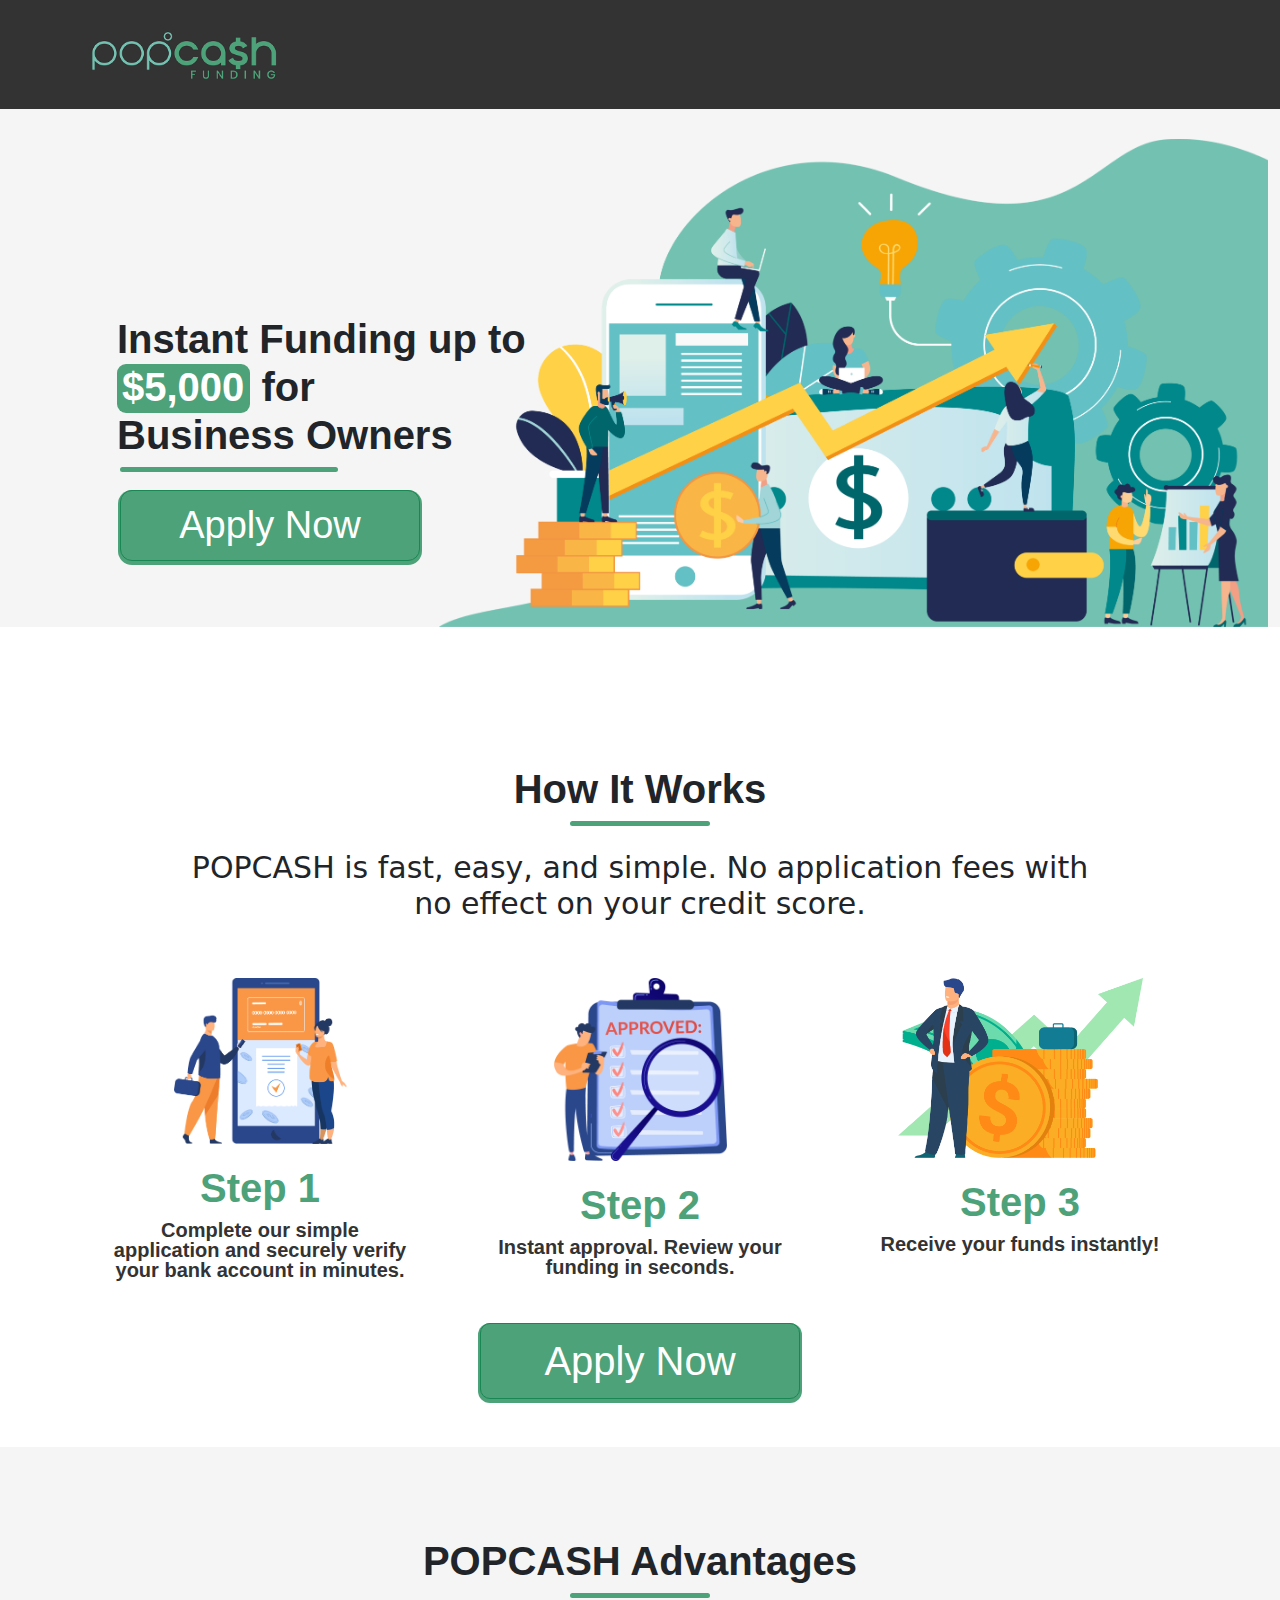
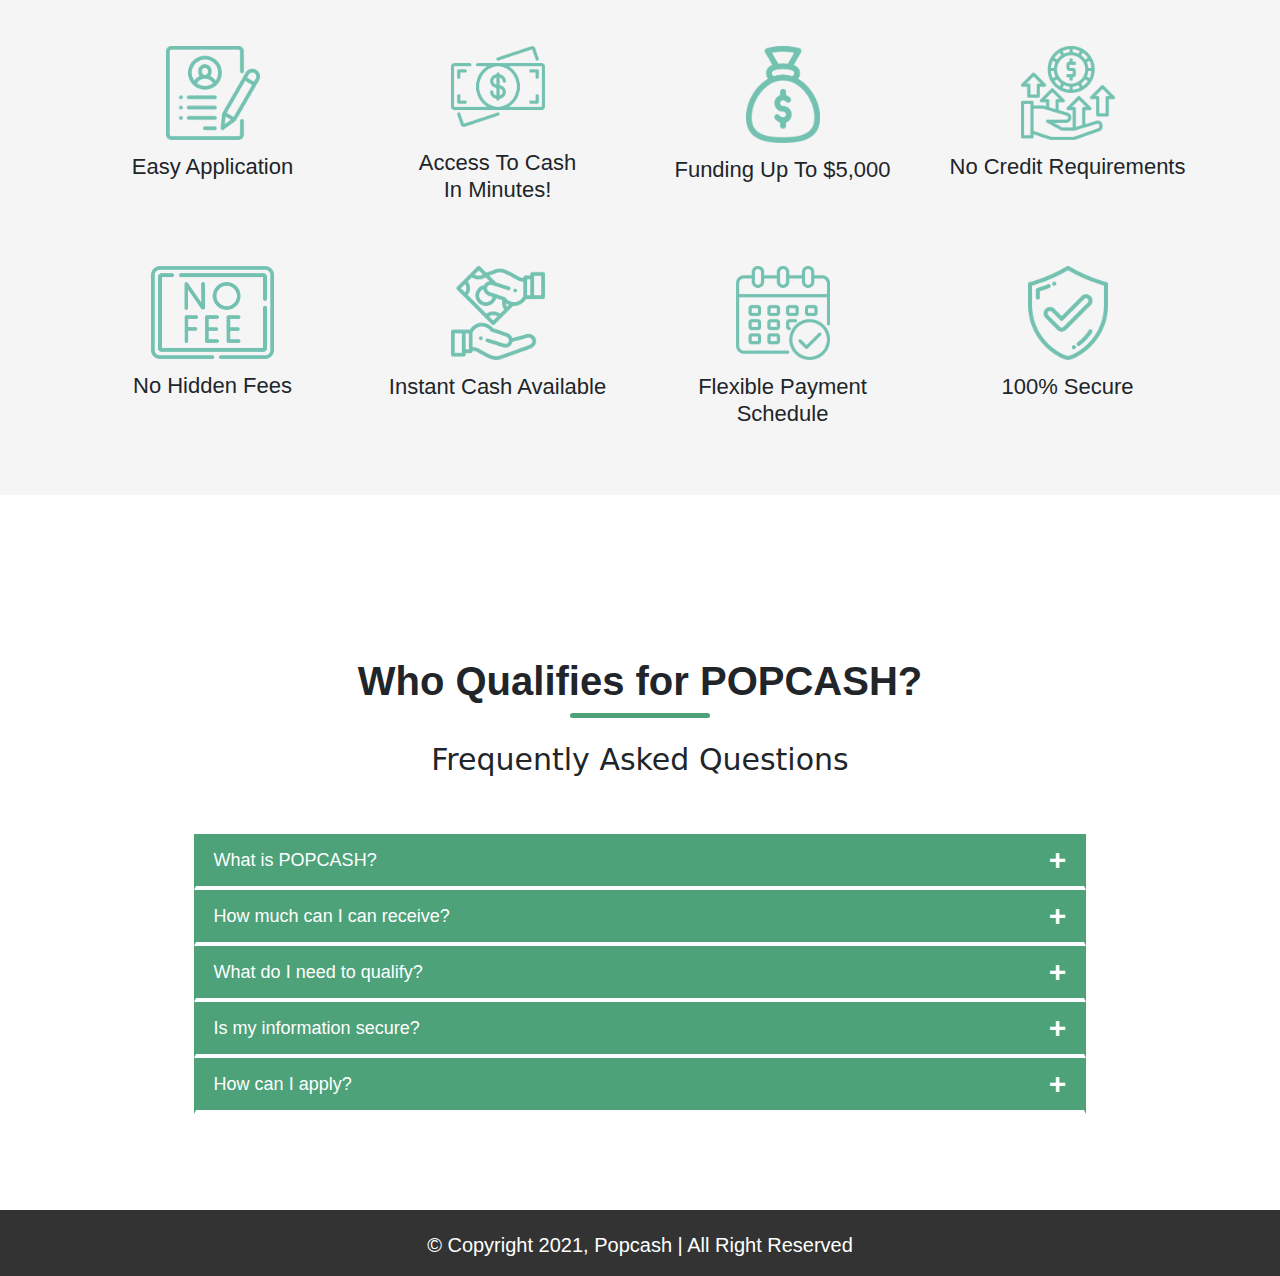
<file: index.html>
<!DOCTYPE html>
<html lang="en">
<head>
    <meta charset="UTF-8">
    <meta http-equiv="X-UA-Compatible" content="IE=edge">
    <meta name="viewport" content="width=device-width, initial-scale=1.0">
    <link rel="stylesheet" href="css/bootstrap-5/css/bootstrap.min.css">
    <link rel="stylesheet" href="css/style.css">
    <link rel="icon" href="./assets/images/Asset 2@4x.png">
    <title>PopCash</title>
</head>
<body>
    <section id="topbar">
        <div class="container">
<img src="./assets/images/animated-logo.gif"  class="imghead" alt="">
        </div>
    </section>

    <section id="hero">
<div class="container-fluid">
    <div class="row">

    <div class="col-xs-12 col-sm-12 col-md-4">

        <div class="title">
            <h1 class="h2a">Instant Funding up to <br> <span class="bac">$5,000</span> for <br>
                Business Owners   </h1>
                <div class="bline"></div>
                <button type="button" class="btn btn-success" id="btna">Apply Now</button>

        </div>
    </div>
    <div class="col-xs-12 col-sm-12 col-md-8">
<img src="./assets/images/Asset 1@4x.png" id="imga" class="img-fluid" alt="">
    </div>
</div>

</div>
    </section>
<br>
<br>
    <section id="Work">
<h1 class="subhead">How It Works</h1>
<div class="blinea"></div>    
<h6 class="subtt">POPCASH is fast, easy, and simple. No application fees with <br>
    no effect on your credit score.</h6>
    <br>
    <br>

    <div class="container">
        <div class="row">
            <div class="col-xs-12 col-sm-12 col-md-4 text-center">
<img src="./assets/images/Asset 5@4x.png" class="wimg" alt="">
<h1 class="h2w">Step 1</h1>
<p class="ssb">Complete our simple <br>
    application and securely verify <br>
    your bank account in minutes.
    </p>
            </div>
            <div class="col-xs-12 col-sm-12 col-md-4 text-center">
                <img src="./assets/images/Asset 4@4x.png" class="wimg" alt="">
                <h1 class="h2w">Step 2</h1>
                <p class="ssb">Instant approval. Review your <br>
                    funding in seconds. </p>
            </div>
            <div class="col-xs-12 col-sm-12 col-md-4 text-center">
                <img src="./assets/images/Asset 3@4x.png" class="wwimg" alt="">
                <h1 class="h2w">Step 3</h1>
                <p class="ssb">Receive your funds instantly!
                </p>
            </div>
        </div>
        
        <button type="button" class="btn btn-success" id="btnac">Apply Now</button>

    </div>
</section>
<br>
<br>

<section id="advantage">
    <h1 id="ssz" class="subhead">POPCASH Advantages</h1>
    <div class="blinea"></div>
    <br>
    <br>
    <div class="container">
        <div class="row">
            <div class="col-xs-12 col-sm-12 col-md-3 text-center">
<img src="./assets/images/a1.png" class="wwi" alt="">
<h2 class="azs">Easy Application</h2>
            </div>
            <div class="col-xs-12 col-sm-12 col-md-3 text-center">
                <img src="./assets/images/a2.png" class="wwi" alt="">
<h2 class="azs" id="zz">Access To Cash <br>
    In Minutes!</h2>

            </div>
            <div class="col-xs-12 col-sm-12 col-md-3 text-center">
                <img class="wwa" src="./assets/images/a3.png" alt="">
                <h2 class="azs">Funding Up To $5,000</h2>

            </div>
            <div class="col-xs-12 col-sm-12 col-md-3 text-center">
                <img src="./assets/images/a4.png" class="wwi" alt="">
<h2 class="azs">No Credit
    Requirements</h2>
       
            </div>
        </div>
        <div class="row" id="nnz">
            <div class="col-xs-12 col-sm-12 col-md-3 text-center">
<img src="./assets/images/a5.png" class="wwia" alt="">
<h2 class="azs">No Hidden Fees</h2>
            </div>
            <div class="col-xs-12 col-sm-12 col-md-3 text-center">
                <img src="./assets/images/a6.png" class="wwi" alt="">
<h2 class="azs">Instant Cash Available</h2>

            </div>
            <div class="col-xs-12 col-sm-12 col-md-3 text-center">
                <img class="wwi" src="./assets/images/a7.png" alt="">
                <h2 class="azs">Flexible Payment Schedule</h2>

            </div>
            <div class="col-xs-12 col-sm-12 col-md-3 text-center">
                <img src="./assets/images/a8.png" class="wwz" alt="">
<h2 class="azs">100% Secure</h2>
       
            </div>
        </div>
    </div>
</section>
<br>
<br><br>
    
    

<section id="FAQ">
    <h1 class="subhead">Who Qualifies for POPCASH?</h1>
    <div class="blinea"></div>
<h4 class="subtt">Frequently Asked Questions</h4>
<br>
<br>
<div class="container">
    <button class="accordion">What is POPCASH?</button>
<div class="panel">
  <p class="fap">POPCASH is an online funding platform helping small business owners with instant access to capital. <br>
    We simply purchase a portion of your company's future receivables for a fixed amount</p>
</div>

<button class="accordion">How much can I can receive?</button>
<div class="panel">
  <p class="fap">Up to $5,000 for qualified businesses.</p>
</div>

<button class="accordion">What do I need to qualify?</button>
<div class="panel">
  <p class="fap">POPCASH requires an active and open Business bank account and three months in business.</p>
</div>
<button class="accordion">Is my information secure?</button>
<div class="panel">
  <p class="fap">POPCASH uses state of the art encryption to ensure your information is fully secure.</p>
</div>
<button class="accordion">How can I apply?</button>
<div class="panel">
  <p class="fap">POPCASH has a simple application process that takes just a few minutes. With a description of your business and securely connecting your bank account, you will be then approved and start receiving your funding instantly.</p>
</div>
</div>
</section>

<br>
<br>
<br>
<br>
<footer id="footer">
<p class="text-center fp">© Copyright 2021, Popcash | All Right Reserved</p>
</footer>
<script src="./css/js/app.js"></script>
</body>
</html>
</file>
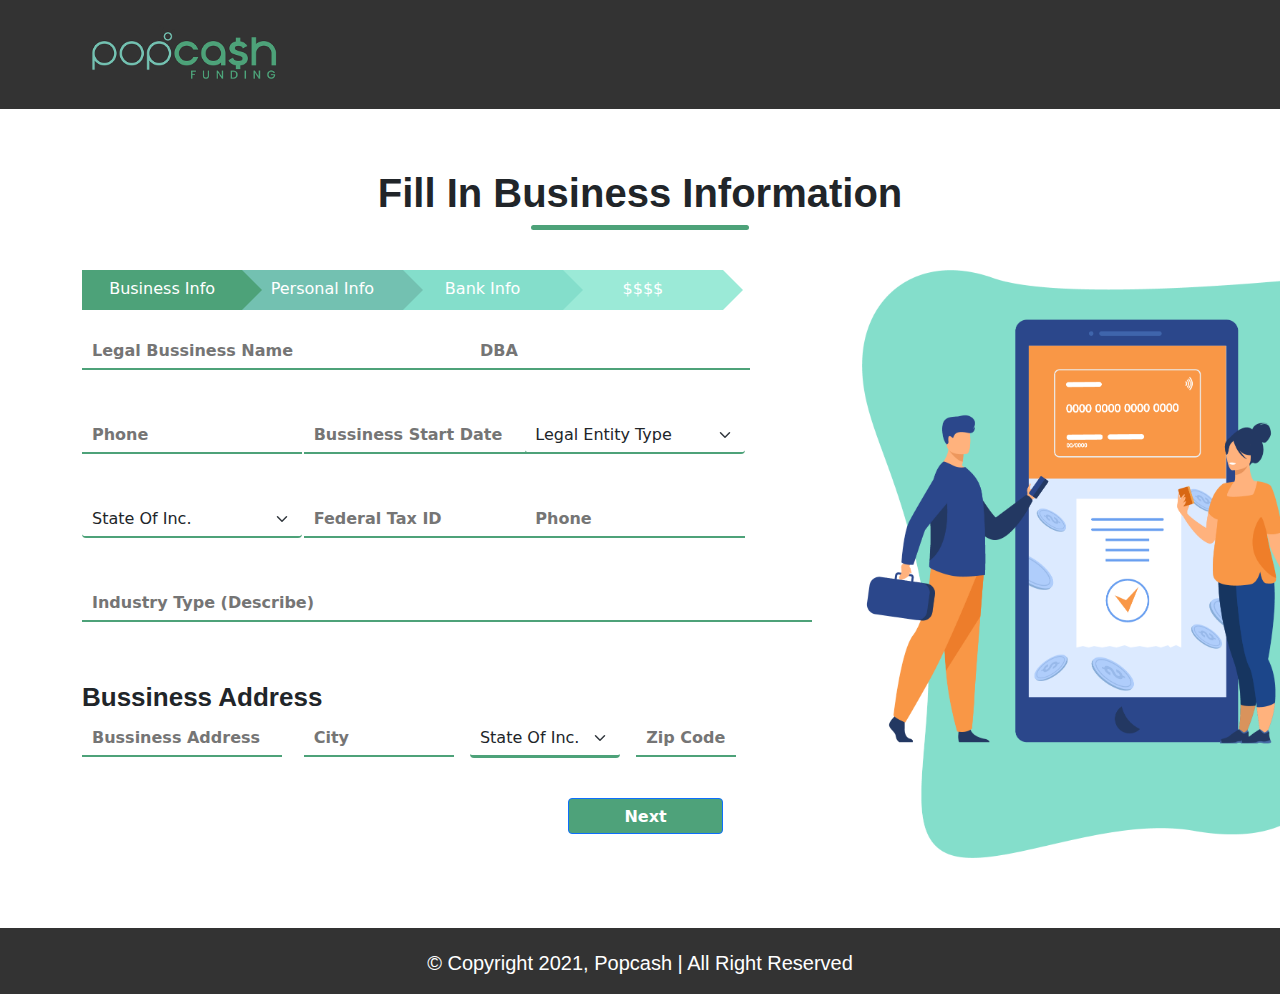
<file: Form.html>
<!DOCTYPE html>
<html lang="en">
<head>
    <meta charset="UTF-8">
    <meta http-equiv="X-UA-Compatible" content="IE=edge">
    <meta name="viewport" content="width=device-width, initial-scale=1.0">
    <link rel="stylesheet" href="css/bootstrap-5/css/bootstrap.min.css">
    <link rel="stylesheet" href="css/style.css">
    <link rel="icon" href="./assets/images/Asset 2@4x.png">
    <title>PopCash</title>
</head>
<body>
    <section id="topbar">
        <div class="container">
<img src="./assets/images/animated-logo.gif"  class="imghead" alt="">
        </div>
    </section>
    <h1 class="subheadd">Fill In Business Information</h1>
<div class="bline" style="display: block; margin: auto;"></div>
    <section id="ffa">

        <div class="container">
    <div class="row">
        <div class="col-xs-12 col-sm-12 col-md-7 ">
<form action="">
    <div id="main1">


    <div class="pof">
        <div id="pointeramb">
            <p class="aro1">Business Info</p>
                </div>
    <div id="pointer">
<p class="aro1">Business Info</p>
    </div>
    <div id="pointer1">
        <p class="aro1">Personal Info</p>

            </div>
            <div id="pointer2">
                <p class="aro1">Bank Info</p>

                    </div>
                    <div id="pointer3">
                        <p class="aro1">$$$$</p>

                            </div>  
                        </div>
<br>

    <div class="row">
        <div class="col-xs-12 col-sm-12 col-md-7">
            <input class="inp" placeholder="Legal Bussiness Name"/>


        </div>
        <div class="col-xs-12 col-sm-12 col-md-5">
            <input class="inpa" placeholder="DBA"/>

        </div>
    </div>
    <br>
    <br>
    <div class="row">
        <div class="col-xs-12 col-sm-12 col-md-4">
            <input class="inpz" placeholder="Phone"/>


        </div>
        <div class="col-xs-12 col-sm-12 col-md-4">
            <input class="inpaz" placeholder="Bussiness Start Date"/>

        </div>
        <div class="col-xs-12 col-sm-12 col-md-4">
            <select class="form-select inpz" aria-label="Legal Entity Type">
                <option selected>Legal Entity Type</option>
                <option value="1">LP</option>
                <option value="2">PPLC</option>
                <option value="3">P.A</option>
              </select>

        </div>
    </div>

    <br>
    <br>
    <div class="row">
        <div class="col-xs-12 col-sm-12 col-md-4">
            <select class="form-select inpz" aria-label="Legal Entity Type">
                <option selected>State Of Inc.</option>
                <option value="1">Alaska</option>
                <option value="2">Arizona</option>
                <option value="3">California</option>
              </select>


        </div>
        <div class="col-xs-12 col-sm-12 col-md-4">
            <input class="inpaz" placeholder="Federal Tax ID"/>

        </div>
        <div class="col-xs-12 col-sm-12 col-md-4">
            <input class="inpz" placeholder="Phone"/>
           
        </div>
    </div>
    <br>
    <br>
    <div class="row">
        <div class="col-xs-12 col-sm-12 col-md-12">
            <input class="inpm" placeholder="Industry Type (Describe)"/>
            
    </div>
</div>

<h1 class="subheadz">Bussiness Address</h1>
<div class="row">
    <div class="col-xs-12 col-sm-12 col-md-4">
        <input class="inpma" placeholder="Bussiness Address"/>
        
</div>
<div class="col-xs-12 col-sm-12 col-md-3">
    <input class="inpma1" placeholder="City"/>
    
</div>
<div class="col-xs-12 col-sm-12 col-md-3">
    <select class="form-select inpz1" aria-label="Legal Entity Type">
        <option selected>State Of Inc.</option>
        <option value="1">Alaska</option>
        <option value="2">Arizona</option>
        <option value="3">California</option>
      </select>

</div>
<div class="col-xs-12 col-sm-12 col-md-2">
    <input class="inpma2" placeholder="Zip Code"/>

</div>
<div class="col-xs-12 col-sm-12 col-md-12">
    <button type="button" class="btn btn-primary" id="btne" onclick="pan1()">Next</button>


</div>

</div>
</div>
<div id="main2">


    <div class="pof">
        <div id="pointeramb">
            <p class="aro1">Personal Info</p>
                </div>
    <div id="pointer" >
<p class="aro1">Business Info</p>
    </div>
    <div id="pointer1" class="activa">
        <p class="aro1">Personal Info</p>

            </div>
            <div id="pointer2" class="activaz">
                <p class="aro1">Bank Info</p>

                    </div>
                    <div id="pointer3">
                        <p class="aro1">$$$$</p>

                            </div>  
                        </div>
<br>

    <div class="row">
        <div class="col-xs-12 col-sm-12 col-md-7">
            <input class="inp" placeholder="Full Name"/>


        </div>
        <div class="col-xs-12 col-sm-12 col-md-5">
            <input class="inpa" placeholder="DOB"/>

        </div>
    </div>           
<button type="button" class="btn btn-primary" id="btne" onclick="pan2()">Next</button>

</div>

<div id="main3">


    <div class="pof">
        <div id="pointeramb">
            <p class="aro1">Bank Info</p>
                </div>
    <div id="pointer" >
<p class="aro1">Business Info</p>
    </div>
    <div id="pointer1" class="activa">
        <p class="aro1">Personal Info</p>

            </div>
            <div id="pointer2" class="activaz">
                <p class="aro1">Bank Info</p>

                    </div>
                    <div id="pointer3">
                        <p class="aro1">$$$$</p>

                            </div>  
                        </div>
<br>

    <div class="row">
        <div class="col-xs-12 col-sm-12 col-md-7">
            <input class="inp" placeholder="Bank Name"/>


        </div>
        <div class="col-xs-12 col-sm-12 col-md-5">
            <input class="inpa" placeholder="Branch Code"/>

        </div>
    </div>           
<button type="button" class="btn btn-primary" id="btne" onclick="pan3()">Next</button>

</div>
<div id="main4">


    <div class="pof">
        <div id="pointeramb">
            <p class="aro1">$$$$</p>
                </div>
    <div id="pointer" >
<p class="aro1">Business Info</p>
    </div>
    <div id="pointer1" class="activa">
        <p class="aro1">Personal Info</p>

            </div>
            <div id="pointer2" class="activaz">
                <p class="aro1">Bank Info</p>

                    </div>
                    <div id="pointer3">
                        <p class="aro1">$$$$</p>

                            </div>  
                        </div>
<br>

    <div class="row">
        <div class="col-xs-12 col-sm-12 col-md-7">
            <input class="inp" placeholder="Amout"/>


        </div>
        <div class="col-xs-12 col-sm-12 col-md-5">
            <input class="inpa" placeholder="Currency"/>

        </div>
    </div>           
<button type="button" class="btn btn-primary" id="btne">Submit</button>

</div>


                        </form>

                </div>

                    <div class="col-xs-12 col-sm-12 col-md-5" >
                        <img src="assets/images/imgform.png" id="imgfp" class="img-fluid" alt="">
                      
                    </div>    

</div>
</div>

    </section>
<footer id="footer" class="formf">
<p class="text-center fp">© Copyright 2021, Popcash | All Right Reserved</p>
</footer>
<script src="./css/js/script.js"></script>
<script src="./css/js/app.js"></script>
</body>
</html>
</file>
<file: css/style.css>
/* width */
::-webkit-scrollbar {
    width: 10px;
  }
  
  /* Track */
  ::-webkit-scrollbar-track {
    background: #f5f5f5;
  }
  
  /* Handle */
  ::-webkit-scrollbar-thumb {
    background: #4da279;
  }
  
.imghead{
    width: 200px;
    padding-top: 11px;
    padding-bottom: 20px;
}
#hero{
    background-color: #f5f5f5;
}
#topbar{
    background-color: #333333;
}
.bac{
    background-color: #4da279;
    color: white;
    padding-left: 5px;
    padding-right: 6px;
    border-radius: 9px;
    padding-top: 1px;
    padding-bottom: 4px;
}
.h2a{
    line-height: 1.;
    margin-left: 105px;
    font-family:'Trebuchet MS', 'Lucida Sans Unicode', 'Lucida Grande', 'Lucida Sans', Arial, sans-serif;
    font-weight: bold;
}    
.title{
    
    /* Center vertically */
    position: absolute;
    top: 35%;
}
#imga{
    padding-top: 30px;
}
.bline{
    border-bottom: 5px solid #4da279;
    width: 218px;
    display: block;
    border-radius: 3px;
    margin-left: 108px;
}
.blinea{
    border-bottom: 5px solid #4da279;
    width: 140px;
    display: block;
    margin: auto;
    border-radius: 3px;
}


#btna{
    border-radius: 12px;
    outline: none;
    width: 300px;
    height: 71px;
    margin-left: 108px;
    margin-top: 18px;
    color: white;
    background-color: #4da279;
    font-family: 'Trebuchet MS', 'Lucida Sans Unicode', 'Lucida Grande', 'Lucida Sans', Arial, sans-serif;
    font-size: 38px;
    box-shadow: 0px 2px 0px 2px #4da279;
}
#btnac{
    border-radius: 10px;
    outline: none;
    width: 320px;
    height: 76px;
    margin-top: 27px !important;
    color: white;
    background-color: #4da279;
    font-family: 'Trebuchet MS', 'Lucida Sans Unicode', 'Lucida Grande', 'Lucida Sans', Arial, sans-serif;
    font-size: 40px;
    display: block;
    margin: auto;
    box-shadow: 0px 2px 0px 2px #4da279;

}
.subhead{
    text-align: center;
    font-family: 'Trebuchet MS', 'Lucida Sans Unicode', 'Lucida Grande', 'Lucida Sans', Arial, sans-serif;
    font-weight: bold;
padding-top: 90px;
}
.subheadd{
    text-align: center;
    font-family: 'Trebuchet MS', 'Lucida Sans Unicode', 'Lucida Grande', 'Lucida Sans', Arial, sans-serif;
    font-weight: bold;
padding-top: 60px;
}
.subheadz{
    font-family: 'Trebuchet MS', 'Lucida Sans Unicode', 'Lucida Grande', 'Lucida Sans', Arial, sans-serif;
    font-weight: bold;
padding-top: 60px;
font-size: 26px;
}
.subtt{
    text-align: center;
    font-size: 30px;
    padding-top: 24px;
}
.wimg{
    width: 173px;
}
.wwimg{
    width: 245px;
}
.h2w{
    color: #4da279;
    font-family: 'Trebuchet MS', 'Lucida Sans Unicode', 'Lucida Grande', 'Lucida Sans', Arial, sans-serif;
    font-weight: bold;
    padding-top: 20px;
}
.ssb{
    font-family: 'Trebuchet MS', 'Lucida Sans Unicode', 'Lucida Grande', 'Lucida Sans', Arial, sans-serif;
color: #333333;
    font-size: 20px;
    line-height: 1;
    font-weight: bold;

}
#advantage{
    background-color: #f5f5f5;
    padding-bottom: 60px;
}
.wwi{
    width: 94px;
}
.wwa{
    width: 74px;
}
.wwz{
    width: 80px;
}
.wwia{
    width: 123px;
}
.azs{
    font-family: 'Trebuchet MS', 'Lucida Sans Unicode', 'Lucida Grande', 'Lucida Sans', Arial, sans-serif;
    font-size: 22px;
    padding-top: 14px;
    /* font-weight: bold; */
}
#zz{
    padding-top: 23px;
}
#nnz{
    padding-top: 55px;
}
#footer{
    background-color: #333333;
    height: 66px;
}
.fp{
    color: white;
    font-size: 20px;
    font-family: 'Trebuchet MS', 'Lucida Sans Unicode', 'Lucida Grande', 'Lucida Sans', Arial, sans-serif;
    padding-top: 20px;
}
/* ACCORDIN */
.accordion {
    border: 2px solid #4da279;
    outline: #4da279;
    display: block;
    margin: auto;
    background-color: #4da279;
    color: white;
    cursor: pointer;
    padding: 18px;
    width: 80%;
    outline: white;
    padding-top: 11px;
    font-size: 18px;
    height: 56px;
    font-family: 'Trebuchet MS', 'Lucida Sans Unicode', 'Lucida Grande', 'Lucida Sans', Arial, sans-serif;
    text-align: left;
    border-bottom: 4px solid white;
    outline: none;
    transition: 0.4s;
  }
   
  .panel {
    display: block;
    margin: auto;
    padding: 0 18px;
    display: none;
    width: 80%;
    overflow: hidden;
    background-color: #f5f5f5;
    max-height: 0;
    overflow: hidden;
    transition: max-height 0.2s ease-out;
   
}
.accordion:after {
    content: '+'; /* Unicode character for "plus" sign (+) */
    font-size: 30px;
    font-weight: bold;
    /* background-color: white; */
    float: right;
    margin-left: 5px;
    margin-top: -10px;
  }
  
  .active:after {
    content: "-"; /* Unicode character for "minus" sign (-) */
color: white;  
font-size: 30px;
font-weight: bold;
margin-top: -10px;
}
 .fap{
     font-size: 20px;
     font-family: 'Trebuchet MS', 'Lucida Sans Unicode', 'Lucida Grande', 'Lucida Sans', Arial, sans-serif;
     padding-top: 6px;
     color: #1c1c1c;
         }

/* FORM */
.pof{
    display: flex;
}
#pointer {
    width: 200px;
    height: 40px;
    position: relative;
    background: #4da279;
  }
  #pointer:after {
    content: "";
    position: absolute;
    left: 0;
    bottom: 0;
    width: 0;
    height: 0;
    border-top: 20px solid transparent;
    border-bottom: 20px solid transparent;
  }
  #pointer:before {
    content: "";
    position: absolute;
    right: -20px;
    bottom: 0;
    width: 0;
    height: 0;
    border-left: 20px solid #4da279;
    border-top: 20px solid transparent;
    border-bottom: 20px solid transparent;
  }
  #pointeramb {
    width: 200px;
    height: 40px;
    display: none;
    position: relative;
    background: #4da279;
  }
  #pointeramb:after {
    content: "";
    position: absolute;
    left: 0;
    bottom: 0;
    width: 0;
    height: 0;
    border-top: 20px solid transparent;
    border-bottom: 20px solid transparent;
  }
  #pointeramb:before {
    content: "";
    position: absolute;
    right: -20px;
    bottom: 0;
    width: 0;
    height: 0;
    border-left: 20px solid #4da279;
    border-top: 20px solid transparent;
    border-bottom: 20px solid transparent;
  }
  #pointer1 {
    width: 200px;
    height: 40px;
    position: relative;
    background: #73c1b1;
  }
  #pointer1:after {
    content: "";
    position: absolute;
    left: 0;
    bottom: 0;
    width: 0;
height: 0;
border-left: 20px solid #4da279;
    
    border-top: 20px solid transparent;
    border-bottom: 20px solid transparent;
  }
  #pointer1:before {
    content: "";
    position: absolute;
    right: -20px;
    bottom: 0;
    width: 0;
    height: 0;
    border-left: 20px solid red;
    border-top: 20px solid transparent;
    border-bottom: 20px solid transparent;
  }
  #pointer2 {
    width: 200px;
    height: 40px;
    position: relative;
    background: #84decb;
  }
  #pointer2:after {
    content: "";
    position: absolute;
    left: 0;
    bottom: 0;
    width: 0;
height: 0;
border-left: 20px solid #73c1b1;
    
    border-top: 20px solid transparent;
    border-bottom: 20px solid transparent;
  }
  #pointer2:before {
    content: "";
    position: absolute;
    right: -20px;
    bottom: 0;
    width: 0;
    height: 0;
    border-left: 20px solid #73c1b1;
    border-top: 20px solid transparent;
    border-bottom: 20px solid transparent;
  }
  #pointer3 {
    width: 200px;
    height: 40px;
    position: relative;
    background: #9bead7;
  }
  #pointer3:after {
    content: "";
    position: absolute;
    left: 0;
    bottom: 0;
    width: 0;
height: 0;
border-left: 20px solid #84decb;
    
    border-top: 20px solid transparent;
    border-bottom: 20px solid transparent;
  }
  #pointer3:before {
    content: "";
    position: absolute;
    right: -20px;
    bottom: 0;
    width: 0;
    height: 0;
    border-left: 20px solid #9bead7;
    border-top: 20px solid transparent;
    border-bottom: 20px solid transparent;
  }
  .aro1{
      color: white;
      text-align: center;
      margin-top: 7px;
  }
  .inp {
      width: 400px;
    border:none;
    border-bottom: 2px solid #4da279;
    padding: 5px 10px;
    outline: none;
 }

[placeholder]:focus::-webkit-input-placeholder {
    transition: text-indent 0.4s 0.4s ease; 
    text-indent: -100%;
    opacity: 1;
 }
 ::placeholder{
     font-weight: bold;
 }
 .inpa {
    width: 280px;
  border:none;
  border-bottom: 2px solid #4da279;
  padding: 5px 10px;
  outline: none;
}
#btne{
    float: right;
    width: 155px;
    height: 36px;
    margin-top: 40px;
    background-color: #4ea27a !important;
    font-weight: bold;
}
#ffa{
    padding-bottom: 70px;
    padding-top: 40px;
}

.inpz {
    width: 220px;
  border:none;
  border-bottom: 2px solid #4da279;
  padding: 5px 10px;
  outline: none;
}
.inpaz {
    width: 230px;
  border:none;
  border-bottom: 2px solid #4da279;
  padding: 5px 10px;
  outline: none;
}
.form-select:focus{
    border-color: none !important;
    outline: 0;
    box-shadow: none !important;
}
.inpm{
    width: 730px;
  border:none;
  border-bottom: 2px solid #4da279;
  padding: 5px 10px;
  outline: none;
    
}
#imgfp{
margin-left: 115px;
}
.inpma{
    width: 200px;
  border:none;
  border-bottom: 2px solid #4da279;
  padding: 5px 10px;
  outline: none;
    
}
.inpma1{
    width: 150px;
  border:none;
  border-bottom: 2px solid #4da279;
  padding: 5px 10px;
  outline: none;
    
}
/* .activa{
    background: #4da279 !important;

}
.nactiva{
    background: #73c1b1 !important;

}
.nactiva :after{
    border-left: 20px solid #73c1b1 !important;

}
.activaz :after{
    border-left: 20px solid #4da279 !important;

} */
/* tabs */
#main2{
    display: block;
}
#main2{

    display: none;
}
#main3{

    display: none;
}
#main4{

    display: none;
}

/* tabs */

.inpma2{
    width: 100px;
  border:none;
  border-bottom: 2px solid #4da279;
  padding: 5px 10px;
  outline: none;
    
}
.inpz1 {
    width: 150px;
  border:none;
  border-bottom: 3px solid #4da279;
  padding: 5px 10px;
  outline: none;
}
@media (min-width:360px) and (max-width : 767px){
.inp ,.inpa ,.inpz , .inpaz,.inpm, .inpma, .inpma1,.inpz1,.inpma2{
    width: 331px;
    margin-top: 20px;
}
.subheadd{
    font-size: 24px;
}
#pointeramb{
    display: block;
    margin: auto;
}
#pointer, #pointer1,#pointer2,#pointer3{
    display: none;
} 
#btne{
    display: block;
    margin: auto;
    float: none;
    margin-top: 30px;
}
#imgfp{
    display: none;
}
.subheadz{
text-align: center;
}
#imga{
    display: none;
}
.imghead{
    display: block;
    margin: auto;
}
.title{
    position: initial;
padding-bottom: 41px;
}
#btna{
    width: 214px;
    height: 60px;
    font-size: 25px;
    margin-left: 0px;
    display: block;
    margin: auto;
    top: 30px;
    margin-top: 23px;
}
.h2a{
    margin-left: 40px;
    padding-top: 32px;
}
.bline{
    width: 251px;
    display: block;
    margin: auto;
}
.subhead{
    padding-top: 10px;
}
.subtt{
    font-size: 17px;
}
#btnac{
    width: 264px;
    height: 59px;
    font-size: 30px;
}
#ssz{
    padding-top: 60px;
}
.fp{
    font-size: 14px;
}
#footer{
    height: 61px;
}
.subhead{
    padding: 6px;
}
.accordion{
font-size: 14px;
}
.fap{
    font-size: 14px;
}
.azs{
    margin-bottom: 26px;
}
#nnz{
padding-top: 18px;
}
         }

         @media only screen 
and (min-width: 768px) and (max-width: 1200px) 
 {
.title{
    top:15%;
}
.h2a{
    margin-left: 31px;
}
#btna{
    margin-left: 31px;
}
.bline{
    width: 208px;
    margin-left: 33px;
}
.inp ,.inpa ,.inpz , .inpaz,.inpm, .inpma{
    width: 180px;
    margin-top: 20px;
}
.inpz1,.inpma2, .inpma1{
    width: 120px;
    margin-top: 20px;

}
.subheadd{
    font-size: 24px;
    padding-top: 160px;
}
#imgfp {
    margin-left: 42px;
    margin-top: 56px;
}
.formf{
        margin-top: 220px !important;
    
}

 }
 @media only screen 
and (min-width: 768px) and (max-width: 1023px) 
{
    .inp ,.inpa ,.inpz , .inpaz,.inpm {
        width: 180px;
        margin-top: 20px;
    }
    .inpz1,.inpma2, .inpma1 ,.inpma{
        width: 100px;
        margin-top: 20px;
    
    } 
    .h2a{
        font-size: 28px;
    }
    .bline{
        width: 165px;
        margin-left: 31px;
    }
    #btna{
        font-size: 31px;
        width: 251px;
        height: 65px;
    }
    .title{
        top: 16%;
    }
    .subtt {
    font-size: 21px;
    }
    #footer{
        height: 70px;
    }
}
</file>
